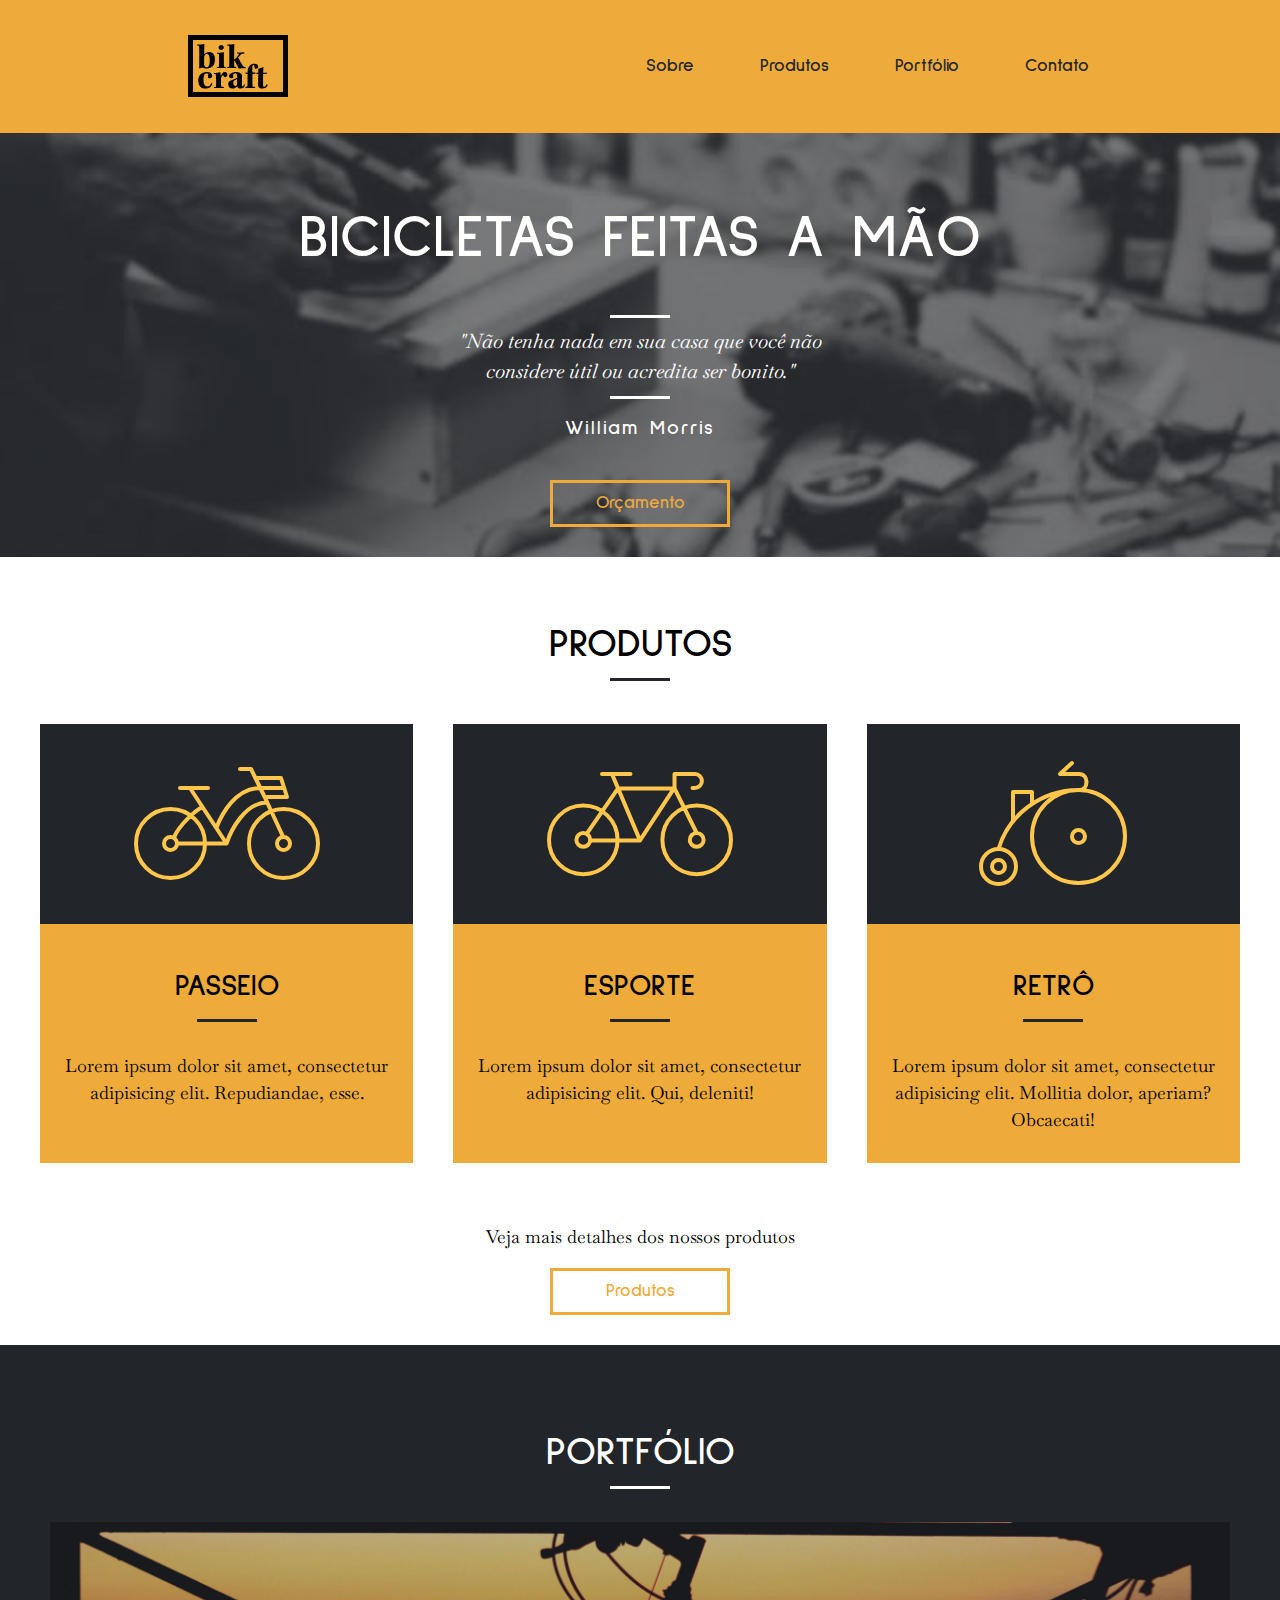
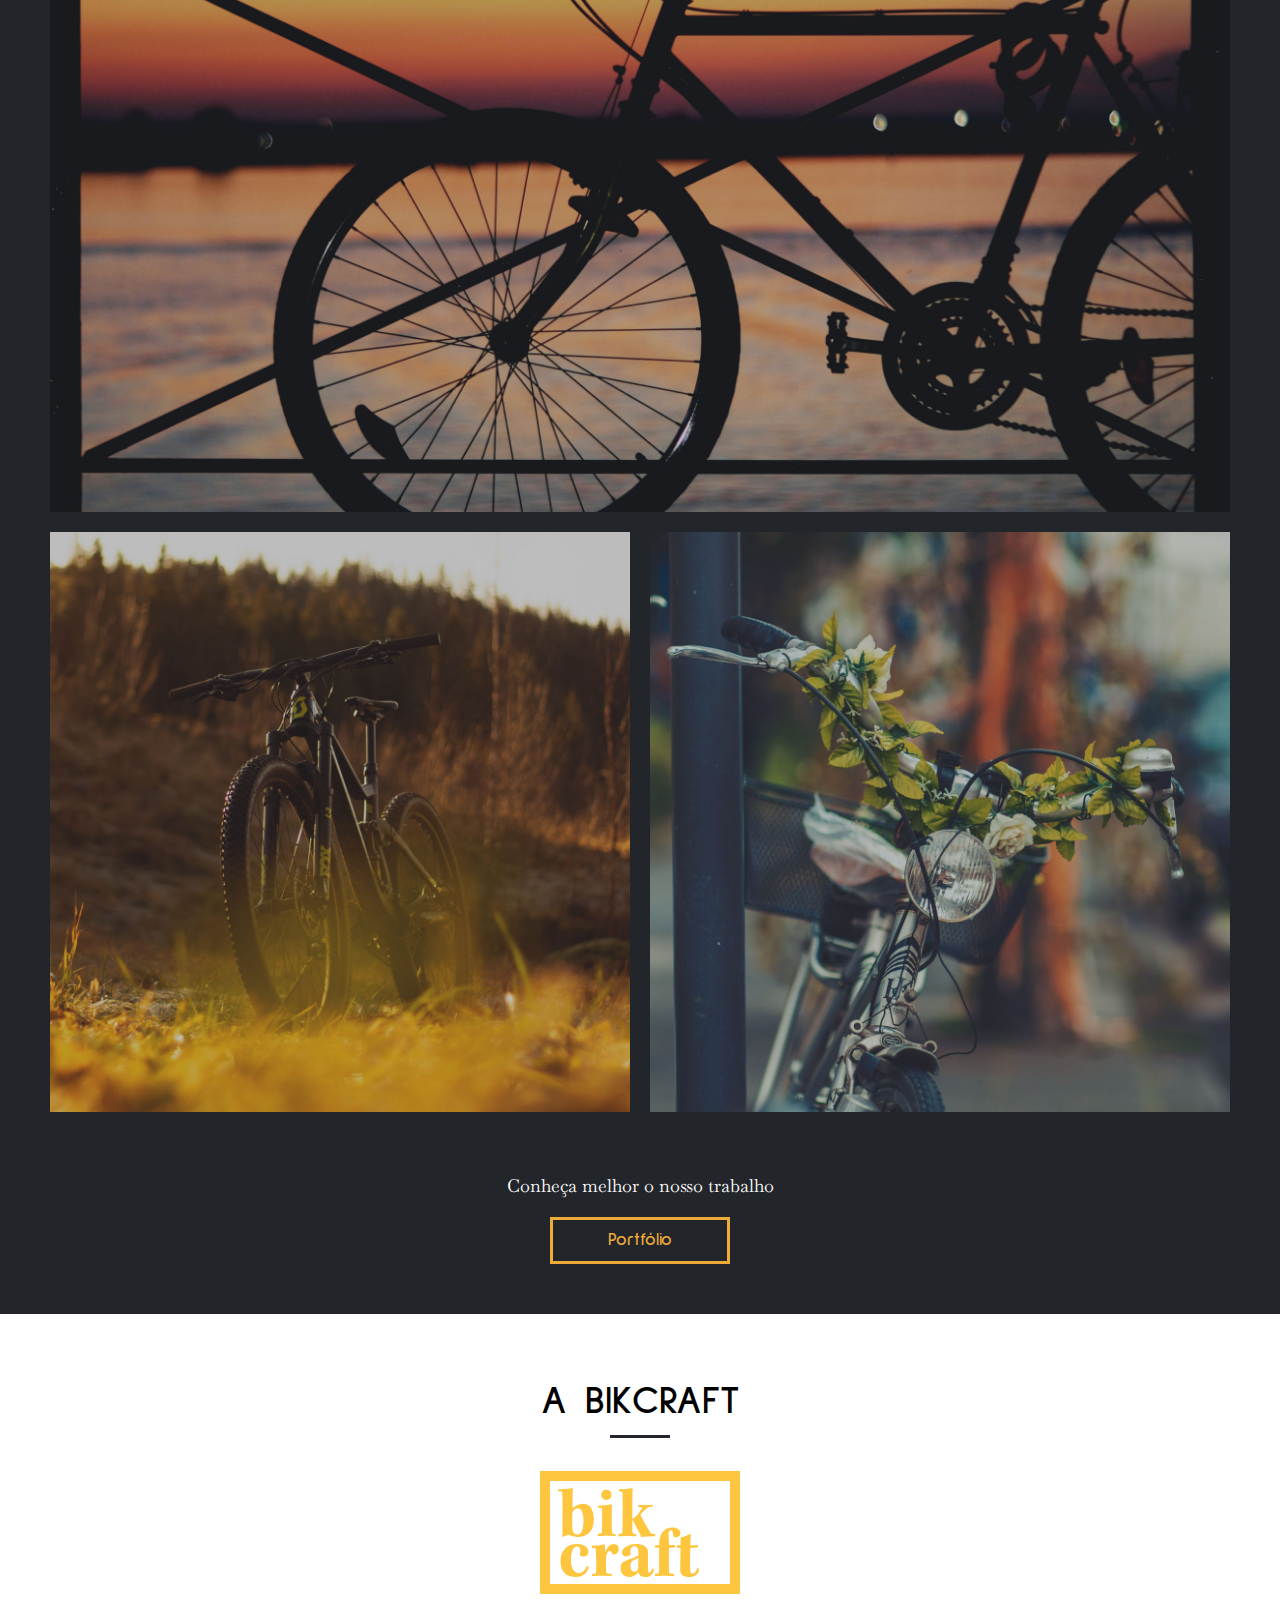
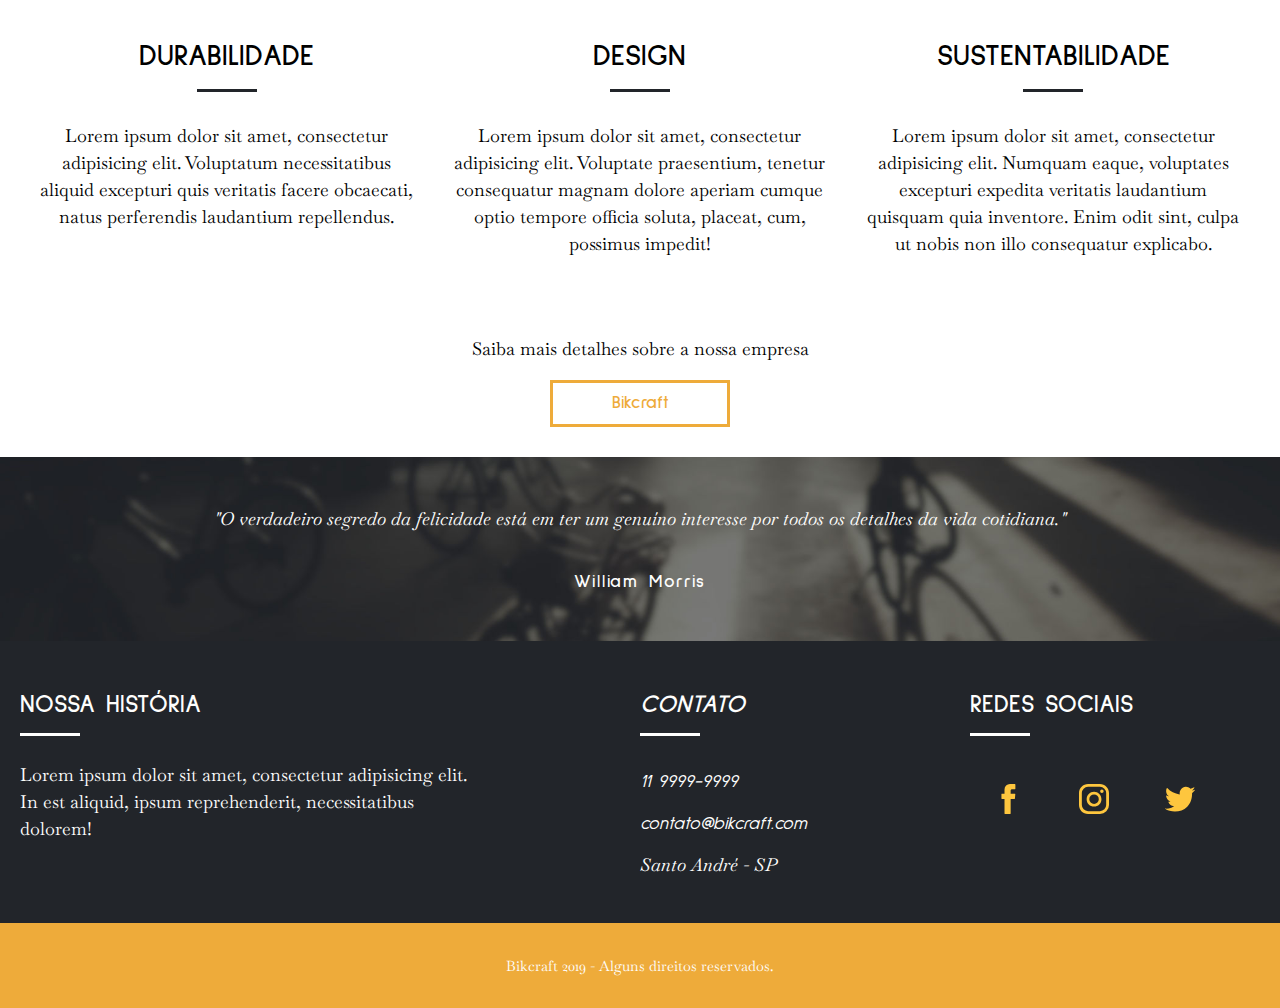
<file: index.html>
<!doctype html>
<html lang="pt-BR">

<head>
	<meta charset="utf-8">
	<meta name="author" content="Fernanda Silva">
	<meta name="description" content="">
	<meta name="viewport" content="width=device-width, initial-scale=1">

	<title>Título</title>
	
	<link href="https://fonts.googleapis.com/css?family=Sulphur+Point:400,700&display=swap" rel="stylesheet">
	
	<link href="https://fonts.googleapis.com/css?family=Baskervville:400,400i&display=swap" rel="stylesheet">
	
	<link rel="stylesheet" href="css/normalize.css">
	<link rel="stylesheet" href="css/main.css">
</head>

<body>
	
	<!-- Header -->
	
	<header class="header">
		<a class="header_logo" href="index.html">
			<img src="assets/logo/bikcraft.svg" alt="Logotipo Bikcraft">
		</a>
		
		<nav class="header_nav">
			<ul>
				<li><a class="btn_mobile" href="index.html">Sobre</a></li>
				<li><a class="btn_mobile" href="index.html">Produtos</a></li>
				<li><a class="btn_mobile" href="index.html">Portfólio</a></li>
				<li><a class="btn_mobile" href="index.html">Contato</a></li>
			</ul>
		</nav>
	</header>
	
	<main>
	
		<!-- Hero -->
	
		<section class="hero">
			<h1 class="hero_title">Bicicletas feitas a mão</h1>
			<figure>
				<blockquote>
					<p class="hero_quote line-up line-up_light line-down line-down_light">"Não tenha nada em sua casa que você não considere útil ou acredita ser bonito."</p>
				</blockquote>
				<figcaption class="hero_author">William Morris</figcaption>
			</figure>
			<a class="btn btn_light" href="index.html">Orçamento</a>
		</section>
		
		<!-- Produtos -->
		
		<section id="produtos">
			<h2 class="line-down">Produtos</h2>
			
			<div class="products">
				<article class="products_card">
					<div class="products_icon">
						<img src="assets/icons/passeio.svg" alt="Ilustração de uma bicicleta de passeio">
					</div>
					<div class="products_info">
						<h3 class="line-down">Passeio</h3>
						<p>Lorem ipsum dolor sit amet, consectetur adipisicing elit. Repudiandae, esse.</p>
					</div>
				</article>

				<article class="products_card">
					<div class="products_icon">
						<img src="assets/icons/esporte.svg" alt="Ilustração de uma bicicleta esportiva">
					</div>
					<div class="products_info">
						<h3 class="line-down">Esporte</h3>
						<p>Lorem ipsum dolor sit amet, consectetur adipisicing elit. Qui, deleniti!</p>
					</div>
				</article>

				<article class="products_card">
					<div class="products_icon">
						<img src="assets/icons/retro.svg" alt="Ilustração de uma bicicleta com design retrô">
					</div>
					<div class="products_info">
						<h3 class="line-down">Retrô</h3>
						<p>Lorem ipsum dolor sit amet, consectetur adipisicing elit. Mollitia dolor, aperiam? Obcaecati!</p>
					</div>
				</article>
			</div>
			
				
			<div class="cta">
				<p>Veja mais detalhes dos nossos produtos</p>
				<a class="btn" href="index.html">Produtos</a>
			</div>
		</section>
		
		<!-- Portfólio -->
		
		<section id="portfolio" class="portfolio">
			<h2 class="line-down line-down_light">Portfólio</h2>
			
			<figure>
				<picture>
					<source srcset="assets/photos/bike-passeio-mobile.jpg" media="(max-width: 899px)">
					<img srcset="assets/photos/bike-passeio-desktop.jpg" alt="Bicicleta de passeio sob a luz do sol, com uma praia de fundo">
				</picture>
			</figure>
				
			<div class="portfolio_group">
				<figure class="portfolio_sport-bicycle">
					<img src="assets/photos/bike-esporte-desktop.jpg" alt="Bicicleta esportiva em um gramado em uma montanha">
				</figure>

				<figure class="portfolio_vintage-bicycle">	
					<img srcset="assets/photos/bike-retro-desktop.jpg" alt="Bicicleta retrô com flores no guidão, com uma cidade de fundo">
				</figure>
			</div>
			
			<div class="cta">
				<p>Conheça melhor o nosso trabalho</p>
				<a class="btn btn_light" href="index.html">Portfólio</a>
			</div>
		</section>
		
		<!-- Empresa -->	
		
		<section id="sobre" class="about-us">
			<h2 class="line-down">A Bikcraft</h2>
			
			<img src="assets/logo/bikcraft-alt.svg" alt="Logotipo Bikcraft">
			
			<div class="about-us_standards">
				<article class="about-us_info">
					<h3 class="line-down">Durabilidade</h3>
					<p>Lorem ipsum dolor sit amet, consectetur adipisicing elit. Voluptatum necessitatibus aliquid excepturi quis veritatis facere obcaecati, natus perferendis laudantium repellendus.</p>
				</article>
				
				<article class="about-us_info">
					<h3 class="line-down">Design</h3>
					<p>Lorem ipsum dolor sit amet, consectetur adipisicing elit. Voluptate praesentium, tenetur consequatur magnam dolore aperiam cumque optio tempore officia soluta, placeat, cum, possimus impedit!</p>
				</article>
				
				<article class="about-us_info">
					<h3 class="line-down">Sustentabilidade</h3>
					<p>Lorem ipsum dolor sit amet, consectetur adipisicing elit. Numquam eaque, voluptates excepturi expedita veritatis laudantium quisquam quia inventore. Enim odit sint, culpa ut nobis non illo consequatur explicabo.</p>
				</article>
			</div>
			
			<div class="cta">
				<p>Saiba mais detalhes sobre a nossa empresa</p>
				<a class="btn" href="index.html">Bikcraft</a>
			</div>
		</section>
		
		<!-- Citação -->
		
		<section class="quote">
			<figure>
				<blockquote>
					<p>"O verdadeiro segredo da felicidade está em ter um genuíno interesse por todos os detalhes da vida cotidiana."</p>
				</blockquote>
				<figcaption>William Morris</figcaption>
			</figure>
		</section>
		
		<!-- Footer -->
		
		<footer class="footer">
			<div class="footer_info">
				<article class="footer_about-us">
					<h3 class="line-down line-down_light line-down_left">Nossa história</h3>
					<p>Lorem ipsum dolor sit amet, consectetur adipisicing elit. In est aliquid, ipsum reprehenderit, necessitatibus dolorem!</p>
				</article>

				<address class="footer_address">
					<h3 class="line-down line-down_light line-down_left">Contato</h3>
					<ul>
						<li><a href="tel:1199999999">11 9999-9999</a></li>
						<li><a href="mailto:contato@bikcraft.com">contato@bikcraft.com</a></li>
						<li>Santo André - SP</li>
					</ul>
				</address>

				<article class="footer_media">
					<h3 class="line-down line-down_light line-down_left">Redes Sociais</h3>
					<ul  class="footer_social">
						<li><a href="https://www.facebook.com/"><img src="assets/social/facebook.svg" alt="Facebook"></a></li>
						<li><a href="https://www.instagram.com/?hl=pt-br"><img src="assets/social/instagram.svg" alt="Instagram"></a></li>
						<li><a href="https://twitter.com/"><img src="assets/social/twitter.svg" alt="Twitter"></a></li>
					</ul>
				</article>
			</div>
			
			<div class="copy">
				<p>
					<small>Bikcraft 2019 - Alguns direitos reservados.</small>
				</p>
			</div>
		</footer>
		
	</main>
	
	</body>
</html>
</file>
<file: css/main.css>
@charset "UTF-8";


/* 
--------------------
Utility
--------------------
*/

*,
*::after,
*::before {
	box-sizing: border-box;
	padding: 0;
}

:root {
	--color-base-dark: #22252a;
	--color-base-light: #fefefd;
	--color-primary: #eeab3a;
	--color-secondary: #dcd7cd;
}

/* 
--------------------
Base
--------------------
*/

html {
	font-size: 10px;
}

body {
	font-size: 1.8rem;
	text-align: center;
}

h1,
h2,
h3,
figcaption,
a {
	font-family: "Sulphur Point", sans-serif;
}

h1, 
h2,
h3 {
	text-align: center;
	text-transform: uppercase;
}

h1 {
	font-size: 5rem;
	line-height: 1.2em;
}

h2 {
	font-size: 4rem;
	line-height: 1.2em;
}

h3 {
	font-size: 3rem;
	line-height: 1.5em;
}

p,
li {
	font-family: "Baskervville", serif;
} 

p {
	line-height: 1.5em;
}

a {
	text-decoration: none;
}

img {
	display: block;
	margin: 0 auto;
	max-width: 100%;
}

header,
section {
	margin: auto;
	padding: 3rem 2rem;
}

/* 
--------------------
Layout
--------------------
*/

/* Header */

.header {
	background-color: var(--color-primary);
}

.header_logo {
	display: table;
	margin: auto;
}

.header_nav ul {
	display: flex;
	flex-wrap: wrap;
	list-style-type: none;
}

.header_nav li {
	flex: 1 1 50%;
}

.header_nav a {
	color: var(--color-base-dark);
	display: block;
	font-weight: bold;
	margin: 1.5rem 1rem;
	padding: 1rem 2rem;
}

/* Hero */

.hero {
	background: url(../assets/photos/bg-hero-mobile.jpg) center/cover no-repeat;
	color: var(--color-base-light);
}

.hero_title {
	font-size: 6rem;
}

.hero_quote {
	font-size: 2rem;
	font-style: italic;
}

.hero_author {
	font-size: 2rem;
	font-weight: bold;
	letter-spacing: .1em;
	margin-bottom:  4rem;
	text-align: right;
}

/* Products */

.products_card {
	background-color: var(--color-primary);
	margin: 2rem auto;
	width: 70%;
}

.products_icon {
	background-color: var(--color-base-dark);
	padding: 3rem;
}

.products_info {
	padding: 1rem;
}

.products_info p{
	margin: 2rem auto;
}

/* Portfolio */

.portfolio {
	background-color: var(--color-base-dark);
	color: var(--color-base-light);
	padding: 5rem;
}

.portfolio figure {
	margin: 1rem auto;
}

/* About us */

.about-us_info {
	margin: 1rem 2rem 4rem;
}

/* Quote section */

.quote {
	background: url(../assets/photos/bg-quote-mobile.jpg) center/cover no-repeat;
	color: var(--color-base-light);
}

.quote p {
	font-style: italic;
}

.quote figcaption {
	font-weight: bold;
	letter-spacing: .1em;
	margin-top: 4rem;
}

/* Footer */

.footer {
	background-color: var(--color-base-dark);
	color: var(--color-base-light);
	text-align: left;
}

.footer_info article,
.footer_info address {
	padding: 2rem 2rem;	
}

.footer h3 {
	font-size: 2.5rem;
	text-align: left;
}

.footer ul {
	list-style: none;
}

.footer li {
	padding: 1rem 0;
}

.footer a {
	color: var(--color-base-light);
	transition: .3s;
}

	.footer a:hover {
		color: var(--color-secondary);
	}

.footer_social {
	display: flex;
	flex-wrap: wrap;
}

.footer_social li {
	flex: 1;
}

.footer_social a {
	border: 3px solid transparent;
	display: block;
	margin: 0 3rem;
	padding: 1rem 2rem;
}

.footer_social img {
	min-width: 3rem;
}

.footer_social a:hover {
	border: 3px solid var(--color-primary);
}

/* Copyright */

.copy {
	background-color: var(--color-primary);
	padding:  1rem 2rem;
	text-align: center;
}

/* 
--------------------
Modules
--------------------
*/

.line-up::before {
	background-color: var(--color-base-dark);
	content: " ";
	display: table;
	height: 3px;
	margin: .8rem auto;
	width: 6rem;
}

.line-up_light::before {
	background-color: var(--color-base-light);
}

.line-down::after {
	background-color: var(--color-base-dark);
	content: " ";
	display: table;
	height: 3px;
	margin: 1rem auto;
	width: 6rem;
}

.line-down_light::after {
	background-color: var(--color-base-light);
}

.line-down_left::after {
	margin: 1rem 0;
}

.btn {
	border: 3px solid	var(--color-primary);
	color: var(--color-primary);
	display: block;
	font-weight: bold;
	margin: auto;
	padding: 1rem 2rem; 
	transition: .3s;
	width: 10em;
}

.btn:hover {
	border: 3px solid var(--color-base-dark);
	color: var(--color-base-dark);
}

.btn_light:hover {
	border: 3px solid var(--color-secondary);
	color: var(--color-secondary);
}

.cta {
	margin-top: 5rem;
}

/* 
--------------------
State
--------------------
*/

.btn_mobile {
	border: 3px solid	var(--color-base-dark);
	transition: .3s;
}

	.btn_mobile:hover {
		border: 3px solid var(--color-base-light);
		color: var(--color-base-light);
	}

/* 
--------------------
Medias
--------------------
*/

/* Tablets - Portrait */

@media only screen and (min-width: 600px) {
	
	.header_nav li {
		flex: 1 1 25%;
	}
	
	.hero_quote {
		margin: auto;
		max-width: 40rem;
	}
	
	.hero_author {
		text-align: center;
	}
	
	.products_card {
		width: 50%;
	}
	
	.about-us_info,
	.quote p {
		margin: auto 10rem;
	}
	
	.footer_info p {
		width: 50%; 
	}
	
	.footer_social {
		flex-wrap: nowrap;
		justify-content: flex-start;
	}
	
	.footer_social li {
		flex-grow: 0;
	}
	
}

/* Desktop*/

@media only screen and (min-width: 900px) {
	
	.header {
		display: flex;
		justify-content: space-around;
		padding: 1rem;
	}
	
	.header_logo {
		display: block;
		margin: auto 3rem;
	}
	
	.header_nav li {
		flex: 1;
		flex-wrap: nowrap;
	}
	
	.products {
		display: flex;
	}
	
	.products_card {
		margin: 1rem 2rem;
	}
	
	.portfolio_group {
		display: flex;
	}
	
	.portfolio_sport-bicycle {
		padding-right: 1rem;
	}
	
	.portfolio_vintage-bicycle {
		padding-left: 1rem
	}
	
	.about-us_standards {
		display: flex;
	}
	
	.about-us_info {
		flex: 1;
		margin: 1rem 2rem;
	}
	
 .footer_info {
		display: flex;
	}
	
	.footer_about-us {
		flex: 2;
	}
	
	.footer_address,
	.footer_media {
		flex: 1;
	}
	
	.footer_info p {
		width: 80%;
	}
	
	.footer_social a {
		margin: auto 1rem auto 0;
	}
	
	.btn_mobile {
		border: 3px solid	transparent;
	}
	
	.btn_mobile:hover {
		border: 3px solid	transparent;
	}
	
}

/* Desktop - Wide */

@media only screen and (min-width: 1800px) {
	
	.products_card {
		margin: 5rem auto;
		max-width: 50rem; 
	}
	
	.about-us_info {
		max-width: 50rem; 
		margin: 5rem auto;
	}
	
	.footer_about-us {
		margin-left: 10rem; 
	}
	
}
</file>
